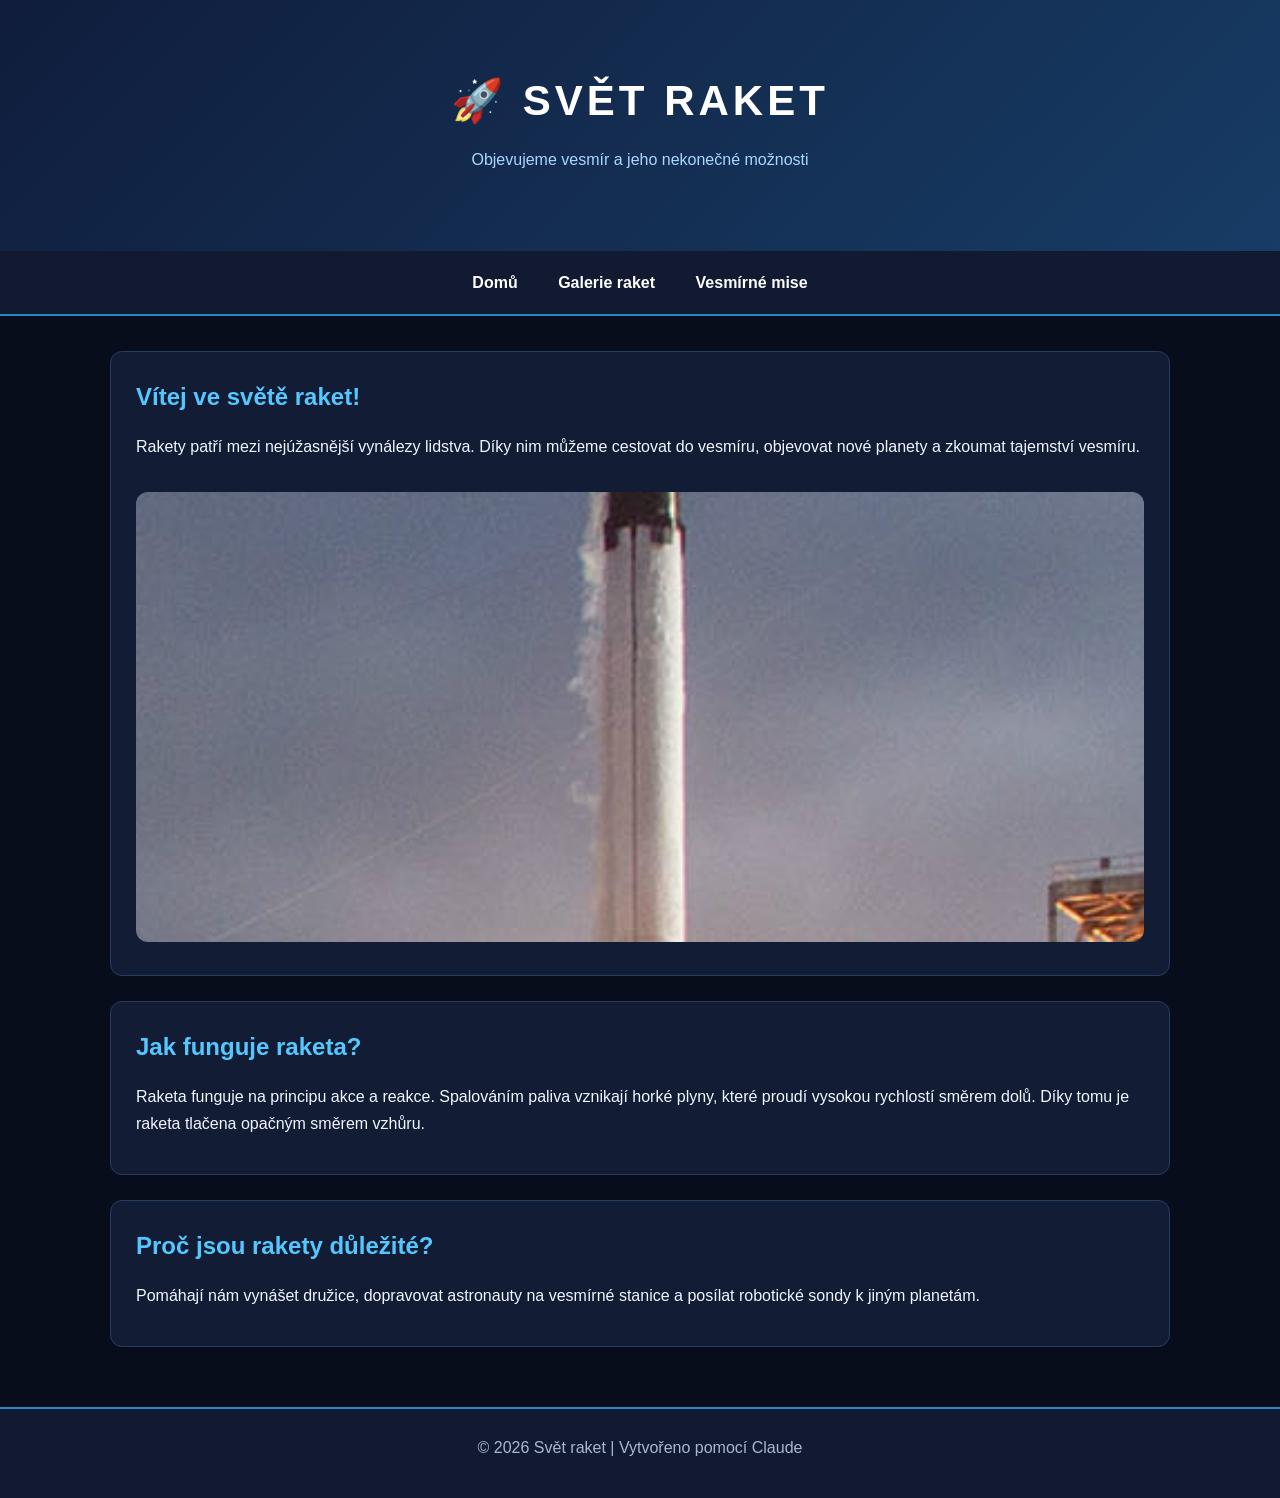
<file: index.html>
<!DOCTYPE html>
<html lang="cs">
<head>
    <meta charset="UTF-8">
    <meta name="viewport" content="width=device-width, initial-scale=1.0">
    <title>Svět raket | Vesmír a kosmonautika</title>
    <link rel="stylesheet" href="style.css">
</head>
<body>

<header>
    <h1>🚀 SVĚT RAKET</h1>
    <p>Objevujeme vesmír a jeho nekonečné možnosti</p>
</header>

<nav>
    <a href="index.html">Domů</a>
    <a href="galerie.html">Galerie raket</a>
    <a href="mise.html">Vesmírné mise</a>
</nav>

<main>
    <section class="uvod">
        <h2>Vítej ve světě raket!</h2>
        <p>
            Rakety patří mezi nejúžasnější vynálezy lidstva.
            Díky nim můžeme cestovat do vesmíru, objevovat
            nové planety a zkoumat tajemství vesmíru.
        </p>
        <img src="images/falcon9.jpg" alt="Raketa Falcon 9">
    </section>

    <section>
        <h2>Jak funguje raketa?</h2>
        <p>
            Raketa funguje na principu akce a reakce.
            Spalováním paliva vznikají horké plyny, které
            proudí vysokou rychlostí směrem dolů.
            Díky tomu je raketa tlačena opačným směrem vzhůru.
        </p>
    </section>

    <section>
        <h2>Proč jsou rakety důležité?</h2>
        <p>
            Pomáhají nám vynášet družice, dopravovat astronauty
            na vesmírné stanice a posílat robotické sondy
            k jiným planetám.
        </p>
    </section>
</main>

<footer>
    <p>© 2026 Svět raket | Vytvořeno pomocí Claude</p>
</footer>

</body>
</html>
</file>
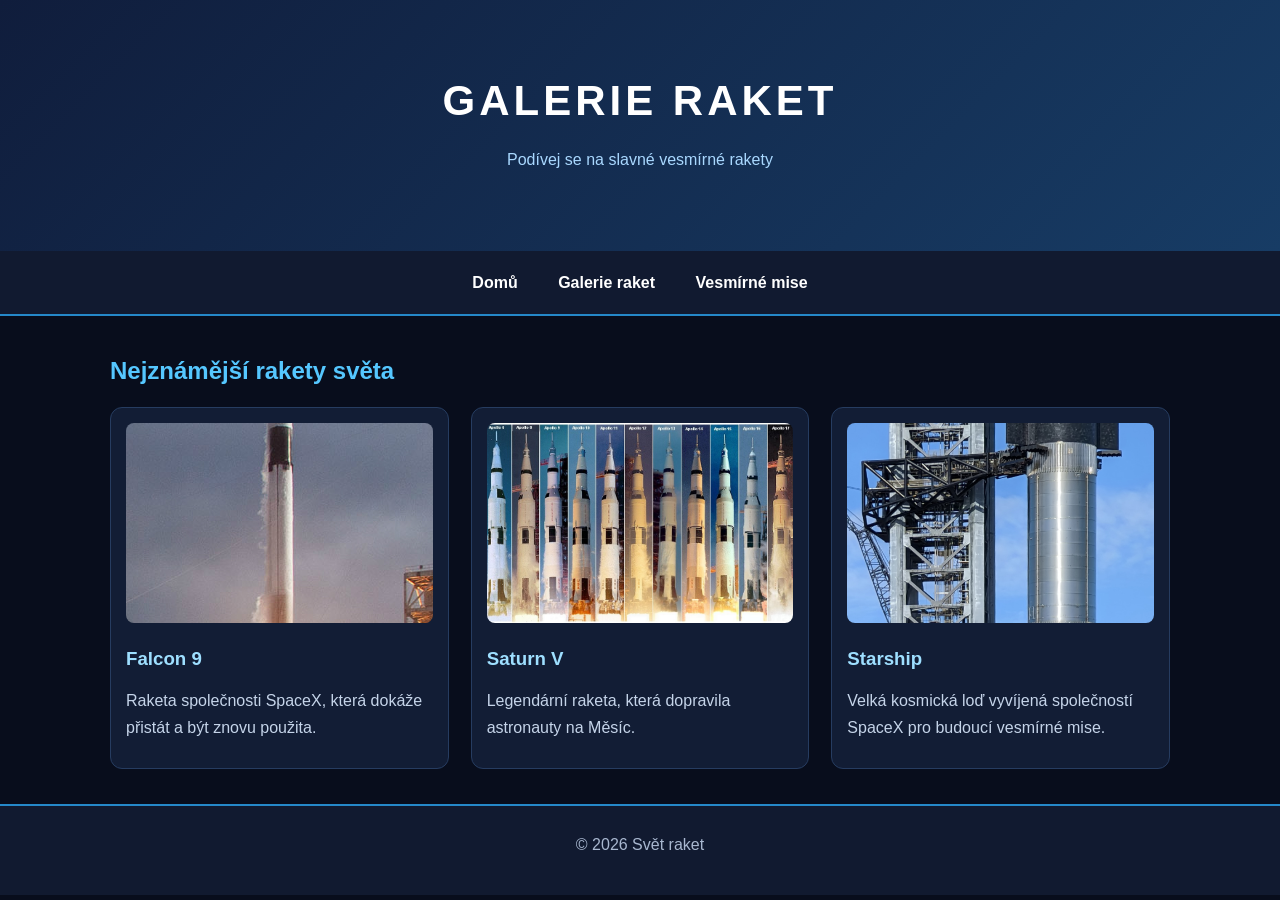
<file: galerie.html>
<!DOCTYPE html>
<html lang="cs">
<head>
    <meta charset="UTF-8">
    <meta name="viewport" content="width=device-width, initial-scale=1.0">
    <title>Galerie raket</title>
    <link rel="stylesheet" href="style.css">
</head>
<body>

<header>
    <h1>GALERIE RAKET</h1>
    <p>Podívej se na slavné vesmírné rakety</p>
</header>

<nav>
    <a href="index.html">Domů</a>
    <a href="galerie.html">Galerie raket</a>
    <a href="mise.html">Vesmírné mise</a>
</nav>

<main>
    <h2>Nejznámější rakety světa</h2>

    <div class="galerie">

        <article class="karta">
            <img src="images/falcon9.jpg" alt="Falcon 9">
            <h3>Falcon 9</h3>
            <p>Raketa společnosti SpaceX, která dokáže
            přistát a být znovu použita.</p>
        </article>

        <article class="karta">
            <img src="images/saturn5.jpg" alt="Saturn V">
            <h3>Saturn V</h3>
            <p>Legendární raketa, která dopravila
            astronauty na Měsíc.</p>
        </article>

        <article class="karta">
            <img src="images/starship.jpg" alt="Starship">
            <h3>Starship</h3>
            <p>Velká kosmická loď vyvíjená společností
            SpaceX pro budoucí vesmírné mise.</p>
        </article>

    </div>
</main>

<footer>
    <p>© 2026 Svět raket</p>
</footer>

</body>
</html>
</file>
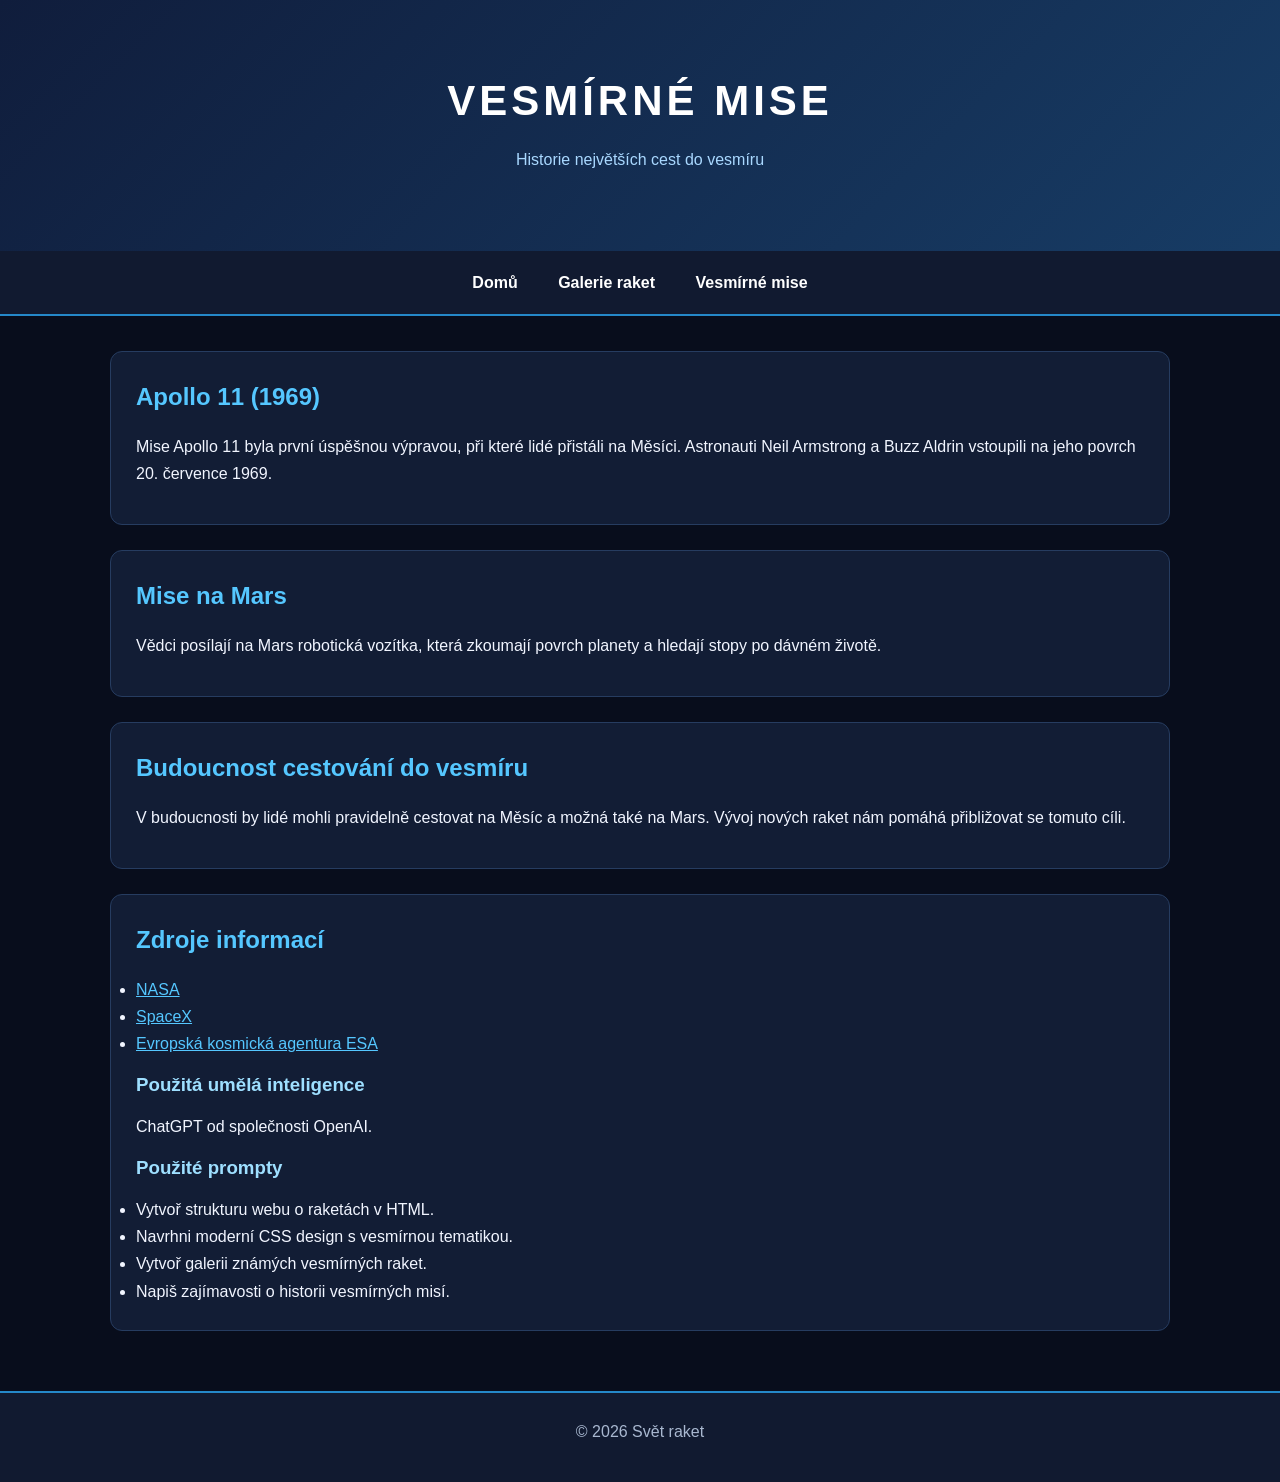
<file: mise.html>
<!DOCTYPE html>
<html lang="cs">
<head>
    <meta charset="UTF-8">
    <meta name="viewport" content="width=device-width, initial-scale=1.0">
    <title>Vesmírné mise</title>
    <link rel="stylesheet" href="style.css">
</head>
<body>

<header>
    <h1>VESMÍRNÉ MISE</h1>
    <p>Historie největších cest do vesmíru</p>
</header>

<nav>
    <a href="index.html">Domů</a>
    <a href="galerie.html">Galerie raket</a>
    <a href="mise.html">Vesmírné mise</a>
</nav>

<main>
    <section>
        <h2>Apollo 11 (1969)</h2>
        <p>
            Mise Apollo 11 byla první úspěšnou výpravou,
            při které lidé přistáli na Měsíci.
            Astronauti Neil Armstrong a Buzz Aldrin
            vstoupili na jeho povrch 20. července 1969.
        </p>
    </section>

    <section>
        <h2>Mise na Mars</h2>
        <p>
            Vědci posílají na Mars robotická vozítka,
            která zkoumají povrch planety a hledají
            stopy po dávném životě.
        </p>
    </section>

    <section>
        <h2>Budoucnost cestování do vesmíru</h2>
        <p>
            V budoucnosti by lidé mohli pravidelně cestovat
            na Měsíc a možná také na Mars. Vývoj nových
            raket nám pomáhá přibližovat se tomuto cíli.
        </p>
    </section>

    <section class="zdroje">
        <h2>Zdroje informací</h2>
        <ul>
            <li><a href="https://www.nasa.gov/" target="_blank">NASA</a></li>
            <li><a href="https://www.spacex.com/" target="_blank">SpaceX</a></li>
            <li><a href="https://www.esa.int/" target="_blank">Evropská kosmická agentura ESA</a></li>
        </ul>

        <h3>Použitá umělá inteligence</h3>
        <p>ChatGPT od společnosti OpenAI.</p>

        <h3>Použité prompty</h3>
        <ul>
            <li>Vytvoř strukturu webu o raketách v HTML.</li>
            <li>Navrhni moderní CSS design s vesmírnou tematikou.</li>
            <li>Vytvoř galerii známých vesmírných raket.</li>
            <li>Napiš zajímavosti o historii vesmírných misí.</li>
        </ul>
    </section>
</main>

<footer>
    <p>© 2026 Svět raket</p>
</footer>

</body>
</html>
</file>
<file: style.css>
/* Základní nastavení */
* {
    margin: 0;
    padding: 0;
    box-sizing: border-box;
}


body {
    font-family: Arial, sans-serif;
    background: #080d1c;
    color: #f1f5ff;
    line-height: 1.7;
}

/* Hlavička */
header {
    text-align: center;
    padding: 65px 20px;
    background: linear-gradient(135deg, #101d3c, #173c65);
}


header h1 {
    font-size: 42px;
    letter-spacing: 4px;
    color: #ffffff;
}

header p {
    color: #a9d8ff;
    margin-top: 10px;
}

/* Navigace */
nav {
    background: #111a30;
    text-align: center;
    padding: 18px;
    border-bottom: 2px solid #2588c9;
}

nav a {
    color: white;
    text-decoration: none;
    margin: 0 18px;
    font-weight: bold;
    transition: 0.3s;
}

nav a:hover {
    color: #48c6ff;
}




/* Hlavní obsah */
main {
    max-width: 1100px;
    margin: auto;
    padding: 35px 20px;
}

section {
    background: #121d35;
    padding: 25px;
    margin-bottom: 25px;
    border-radius: 12px;
    border: 1px solid #263c60;
}

h2 {
    color: #55c7ff;
    margin-bottom: 15px;
}

h3 {
    color: #9edfff;
    margin: 12px 0;
}

p {
    margin-bottom: 12px;
}

/* Obrázky */
.uvod img {
    width: 100%;
    max-height: 450px;
    object-fit: cover;
    border-radius: 12px;
    margin-top: 20px;
}

/* Galerie */
.galerie {
    display: grid;
    grid-template-columns: repeat(3, 1fr);
    gap: 22px;
}

.karta {
    background: #121d35;
    border: 1px solid #263c60;
    border-radius: 12px;
    padding: 15px;
    transition: 0.3s;
}

.karta:hover {
    transform: translateY(-5px);
    border-color: #48c6ff;
}

.karta img {
    width: 100%;
    height: 200px;
    object-fit: cover;
    border-radius: 8px;
}

.karta p {
    color: #c5d4e9;
}

/* Zdroje */
.zdroje a {
    color: #55c7ff;
}

.zdroje a:hover {
    color: white;
}

/* Patička */
footer {
    background: #111a30;
    text-align: center;
    padding: 25px;
    color: #a9b8d0;
    border-top: 2px solid #2588c9;
}

/* Mobilní zařízení */
@media (max-width: 700px) {
    header h1 {
        font-size: 30px;
    }

    nav a {
        display: inline-block;
        margin: 5px 8px;
    }

    .galerie {
        grid-template-columns: 1fr;
    }

    main {
        padding: 20px 12px;
    }
}
</file>
